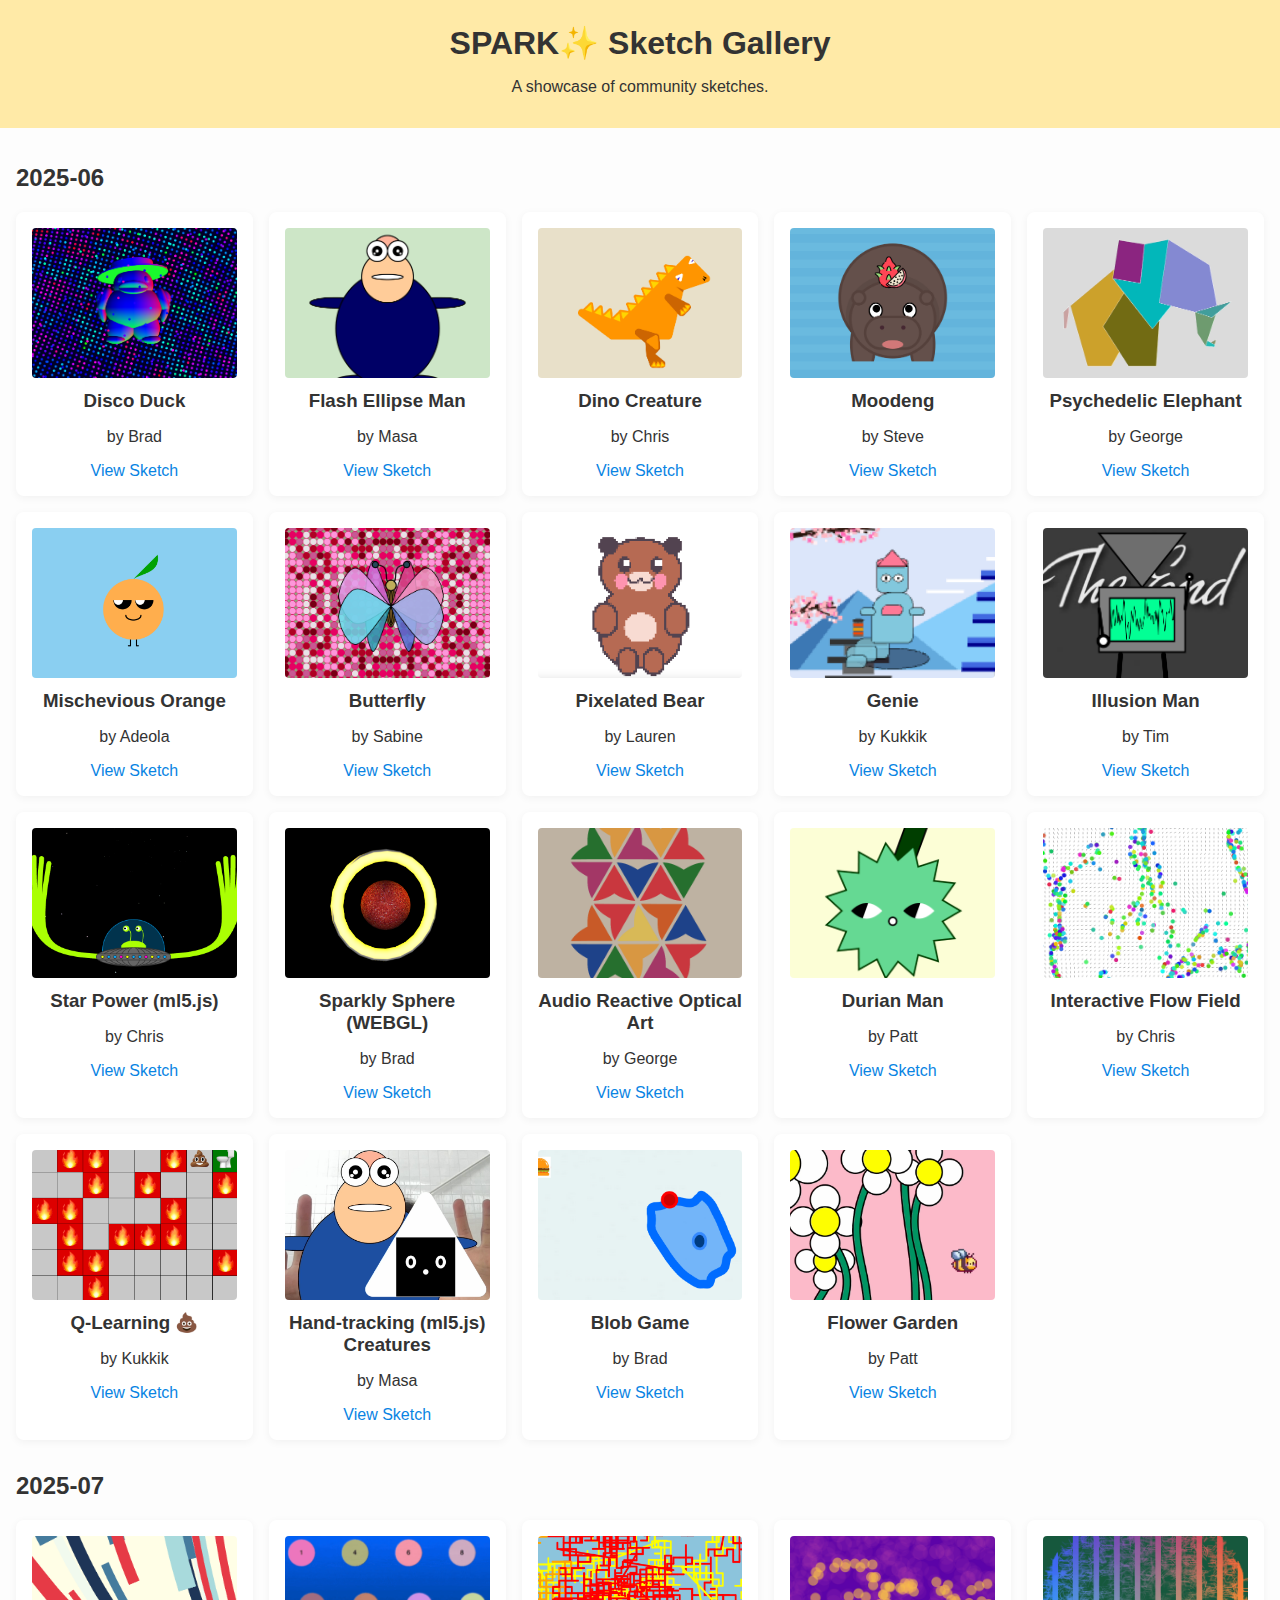
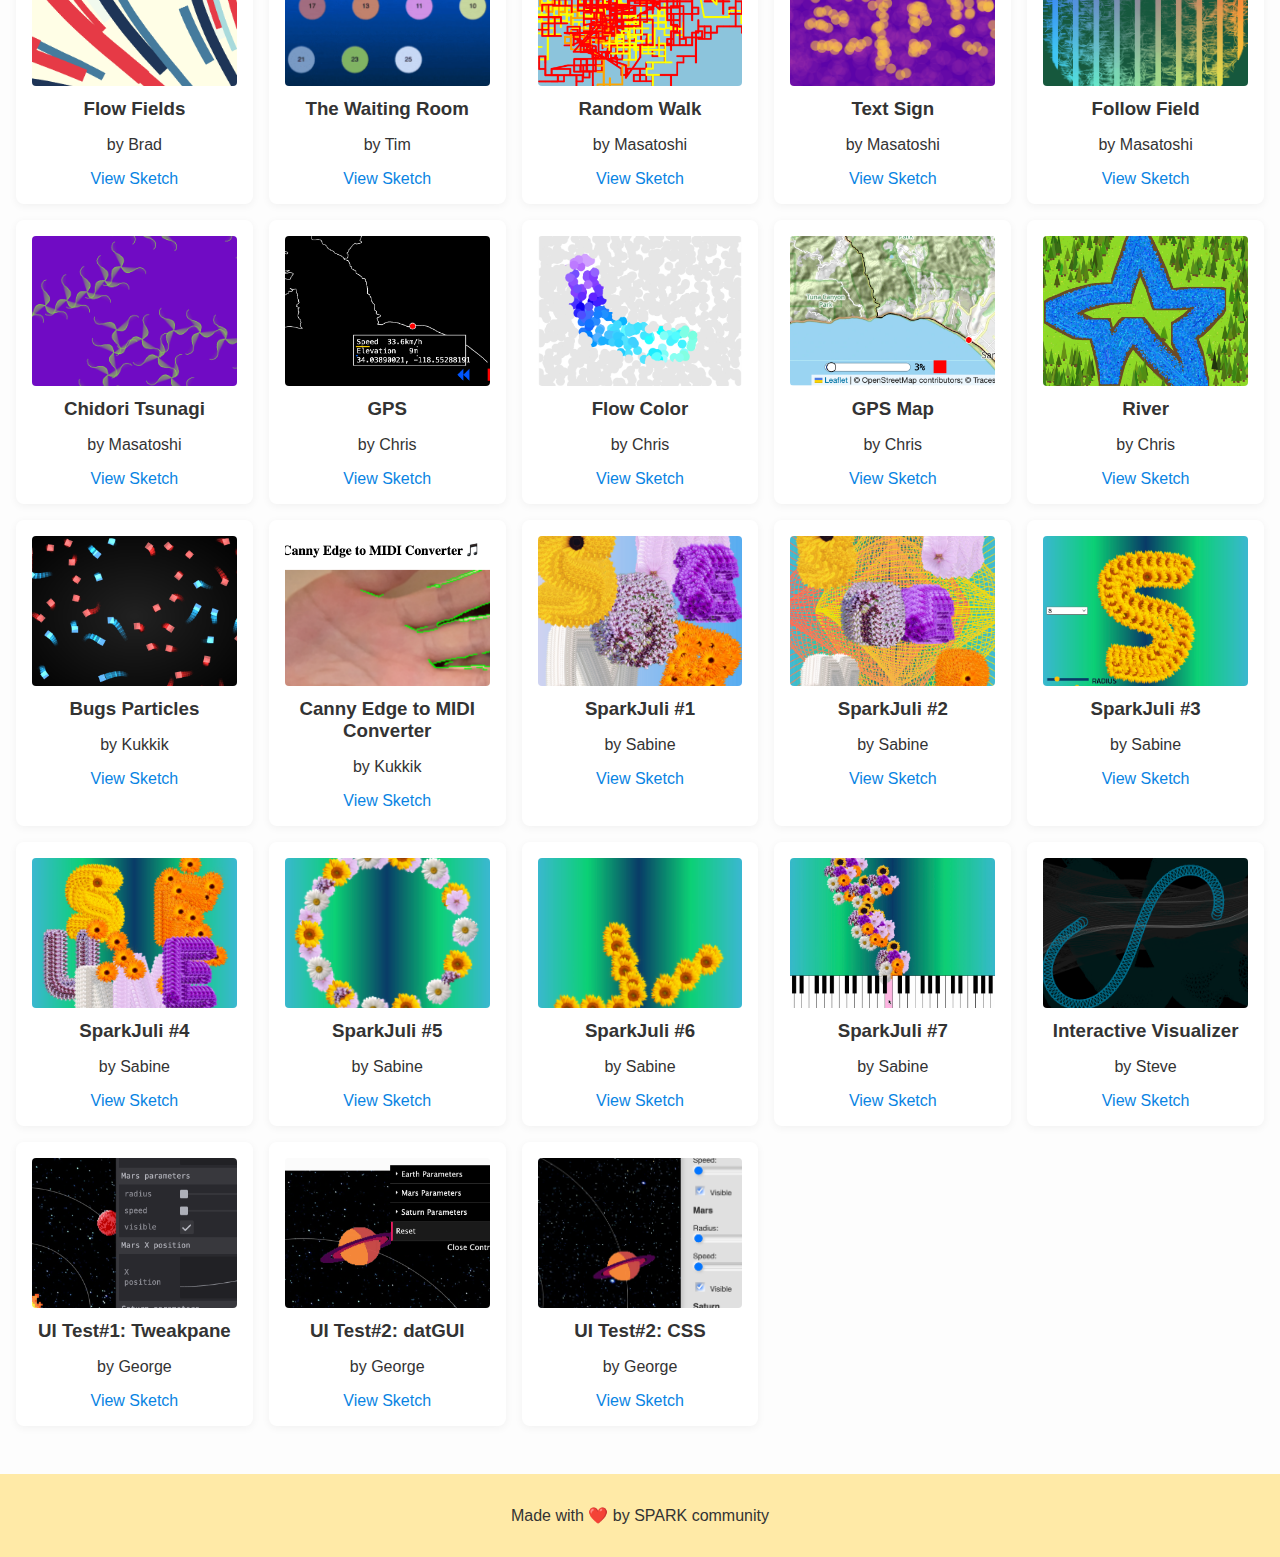
<file: index.html>
<!DOCTYPE html>
<html lang="en">
  <head>
    <meta charset="UTF-8" />
    <meta name="viewport" content="width=device-width, initial-scale=1.0" />
    <title>SPARK Sketch Gallery</title>
    <link rel="stylesheet" href="style.css" />
  </head>
  <body>
    <header>
      <h1>SPARK✨ Sketch Gallery</h1>
      <p>A showcase of community sketches.</p>
    </header>

    <main id="gallery"></main>

    <footer>
      <p>Made with ❤️ by SPARK community</p>
    </footer>

    <script src="script.js"></script>
  </body>
</html>
</file>
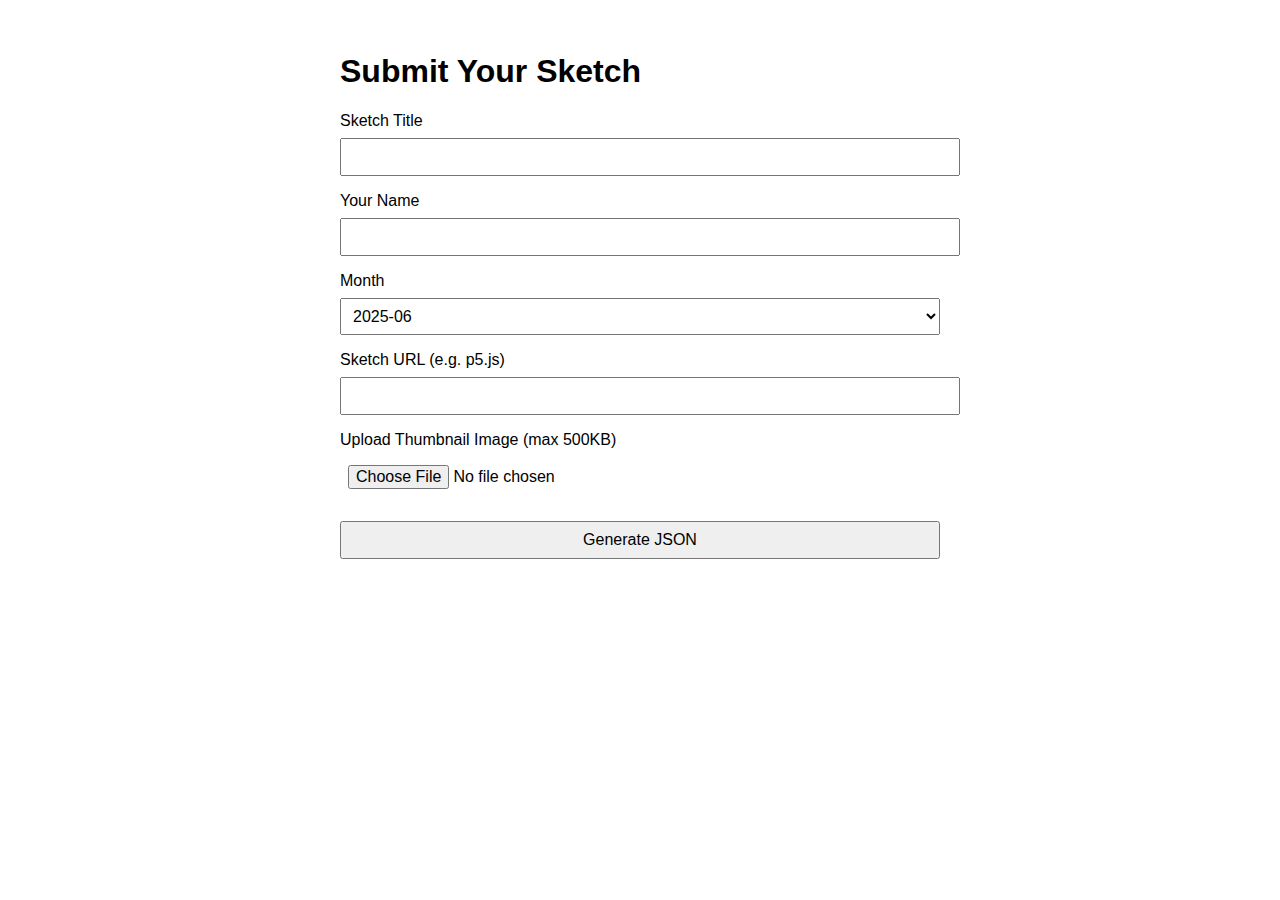
<file: submit.html>
<!DOCTYPE html>
<html lang="en">
  <head>
    <meta charset="UTF-8" />
    <title>Submit a Sketch</title>
    <style>
      body {
        font-family: sans-serif;
        padding: 2rem;
        max-width: 600px;
        margin: auto;
      }
      input,
      select,
      textarea,
      button {
        width: 100%;
        padding: 0.5rem;
        margin-top: 0.5rem;
        margin-bottom: 1rem;
        font-size: 1rem;
      }
      pre {
        background: #f4f4f4;
        padding: 1rem;
        border-radius: 6px;
        overflow-x: auto;
      }
      #thumbnailPreview {
        max-width: 100%;
        max-height: 150px;
        margin-bottom: 1rem;
      }
    </style>
  </head>
  <body>
    <h1>Submit Your Sketch</h1>
    <form id="submission-form">
      <label>Sketch Title</label>
      <input type="text" id="title" required />

      <label>Your Name</label>
      <input type="text" id="creator" required />

      <label>Month</label>
      <select id="month">
        <option value="2025-06">2025-06</option>
        <option value="2025-07">2025-07</option>
        <option value="2025-08">2025-08</option>
      </select>

      <label>Sketch URL (e.g. p5.js)</label>
      <input type="url" id="sketchUrl" required />

      <label>Upload Thumbnail Image (max 500KB)</label>
      <input type="file" id="imageUpload" accept="image/*" required />
      <img id="thumbnailPreview" style="display: none" />

      <button type="submit">Generate JSON</button>
    </form>

    <script>
      let base64Image = "";
      const MAX_SIZE = 500 * 1024; // 500 KB

      document
        .getElementById("imageUpload")
        .addEventListener("change", function (event) {
          const file = event.target.files[0];
          if (!file) return;

          if (file.size > MAX_SIZE) {
            alert("File is too large! Please choose an image under 500KB.");
            event.target.value = "";
            base64Image = "";
            return;
          }

          const reader = new FileReader();
          reader.onload = function (e) {
            base64Image = e.target.result;
            const preview = document.getElementById("thumbnailPreview");
            preview.src = base64Image;
            preview.style.display = "block";
          };
          reader.readAsDataURL(file);
        });

      const form = document.getElementById("submission-form");
      const output = document.getElementById("output");
      const downloadBtn = document.getElementById("downloadBtn");

      let jsonText = "";

      form.addEventListener("submit", function (e) {
        e.preventDefault();

        if (!base64Image) {
          alert("Please upload a valid image under 500KB.");
          return;
        }

        const data = {
          title: document.getElementById("title").value.trim(),
          creator: document.getElementById("creator").value.trim(),
          month: document.getElementById("month").value,
          thumbnail: base64Image,
          sketchUrl: document.getElementById("sketchUrl").value.trim(),
        };
        jsonText = JSON.stringify(data, null, 2);
        output.textContent = jsonText;
      });

      downloadBtn.addEventListener("click", function () {
        if (!jsonText) return;

        const canvas = document.getElementById("jsonCanvas");
        const ctx = canvas.getContext("2d");
        const lines = jsonText.split("\n");
        const lineHeight = 24;
        canvas.width = 700;
        canvas.height = lines.length * lineHeight + 40;

        ctx.fillStyle = "#ffffff";
        ctx.fillRect(0, 0, canvas.width, canvas.height);
        ctx.font = "16px monospace";
        ctx.fillStyle = "#000000";

        lines.forEach((line, i) => {
          ctx.fillText(line, 20, 30 + i * lineHeight);
        });

        const link = document.createElement("a");
        link.download = "submission.png";
        link.href = canvas.toDataURL("image/png");
        link.click();
      });
    </script>
  </body>
</html>
</file>
<file: style.css>
body {
  font-family: sans-serif;
  margin: 0;
  padding: 0;
  background: #fdfdfd;
  color: #333;
}
header, footer {
  text-align: center;
  padding: 1rem;
  background-color: #ffeaa7;
}
h1 {
  margin: 0.5rem 0;
}
main {
  padding: 1rem;
}
section {
  margin-bottom: 2rem;
}
.gallery-grid {
  display: grid;
  grid-template-columns: repeat(auto-fill, minmax(200px, 1fr));
  gap: 1rem;
}
.gallery-card {
  background: white;
  border-radius: 8px;
  box-shadow: 0 2px 8px rgba(0, 0, 0, 0.05);
  padding: 1rem;
  text-align: center;
}
.gallery-card img {
  width: 100%;
  height: 150px;
  object-fit: cover;
  border-radius: 4px;
}
.gallery-card h3 {
  margin: 0.5rem 0 0.25rem;
}
.gallery-card a {
  text-decoration: none;
  color: #0984e3;
}
</file>
